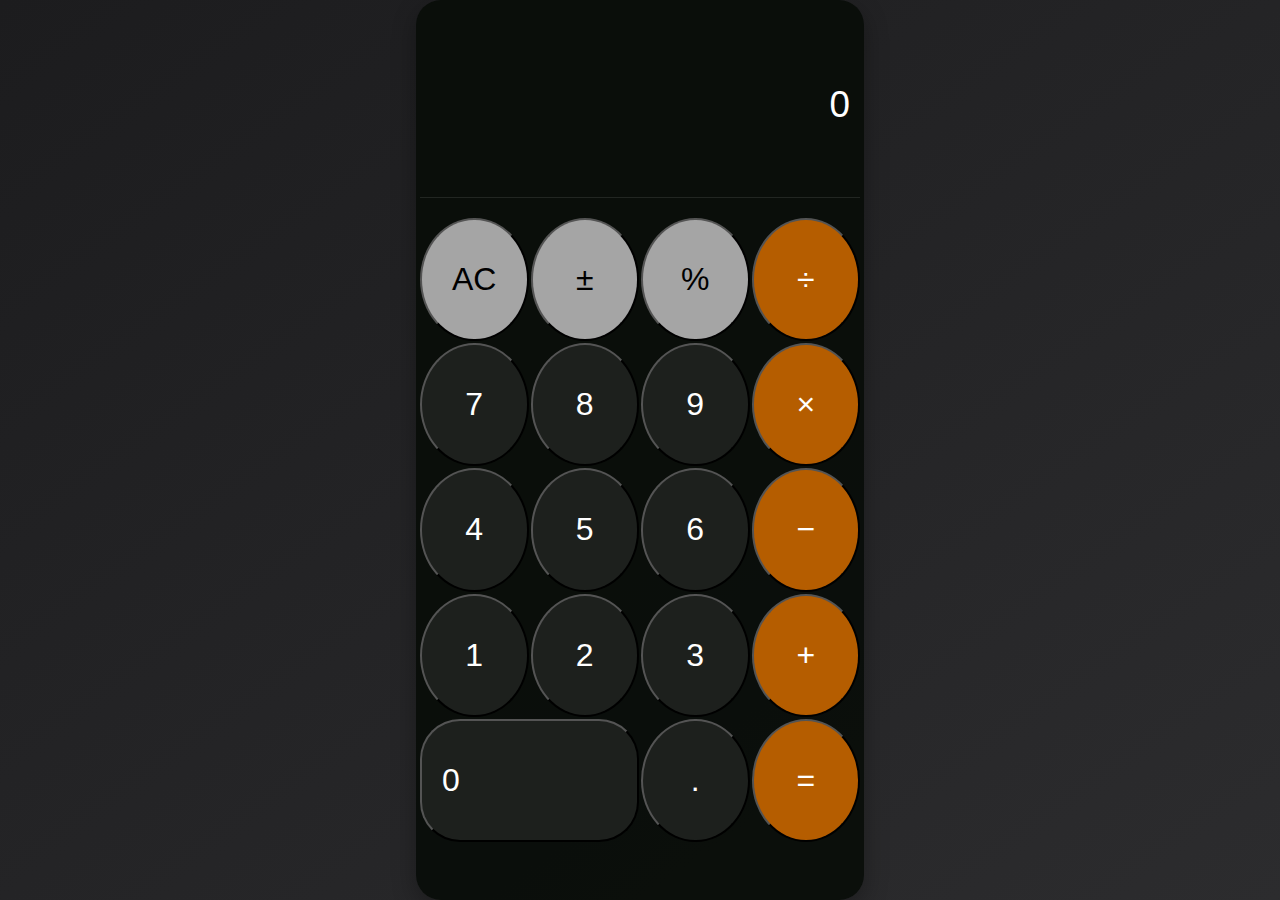
<file: Index.html>
<!DOCTYPE html>
<html lang="en">

<head>
    <meta charset="UTF-8">
    <meta name="viewport" content="width=device-width, initial-scale=1.0">
    <title>iOS Calculator</title>
    <link rel="stylesheet" href="Calculator.css">
</head>

<body>
    <div class="calculator">
        <div class="display">0</div>
        <div class="buttons">
            <button class="btn function">AC</button>
            <button class="btn function">±</button>
            <button class="btn function">%</button>
            <button class="btn operator">÷</button>

            <button class="btn">7</button>
            <button class="btn">8</button>
            <button class="btn">9</button>
            <button class="btn operator">×</button>

            <button class="btn">4</button>
            <button class="btn">5</button>
            <button class="btn">6</button>
            <button class="btn operator">−</button>

            <button class="btn">1</button>
            <button class="btn">2</button>
            <button class="btn">3</button>
            <button class="btn operator">+</button>

            <button class="btn zero">0</button>
            <button class="btn">.</button>
            <button class="btn operator equal">=</button>
        </div>
    </div>

    <script src="Calculator.js"></script>

</body>

</html>
</file>
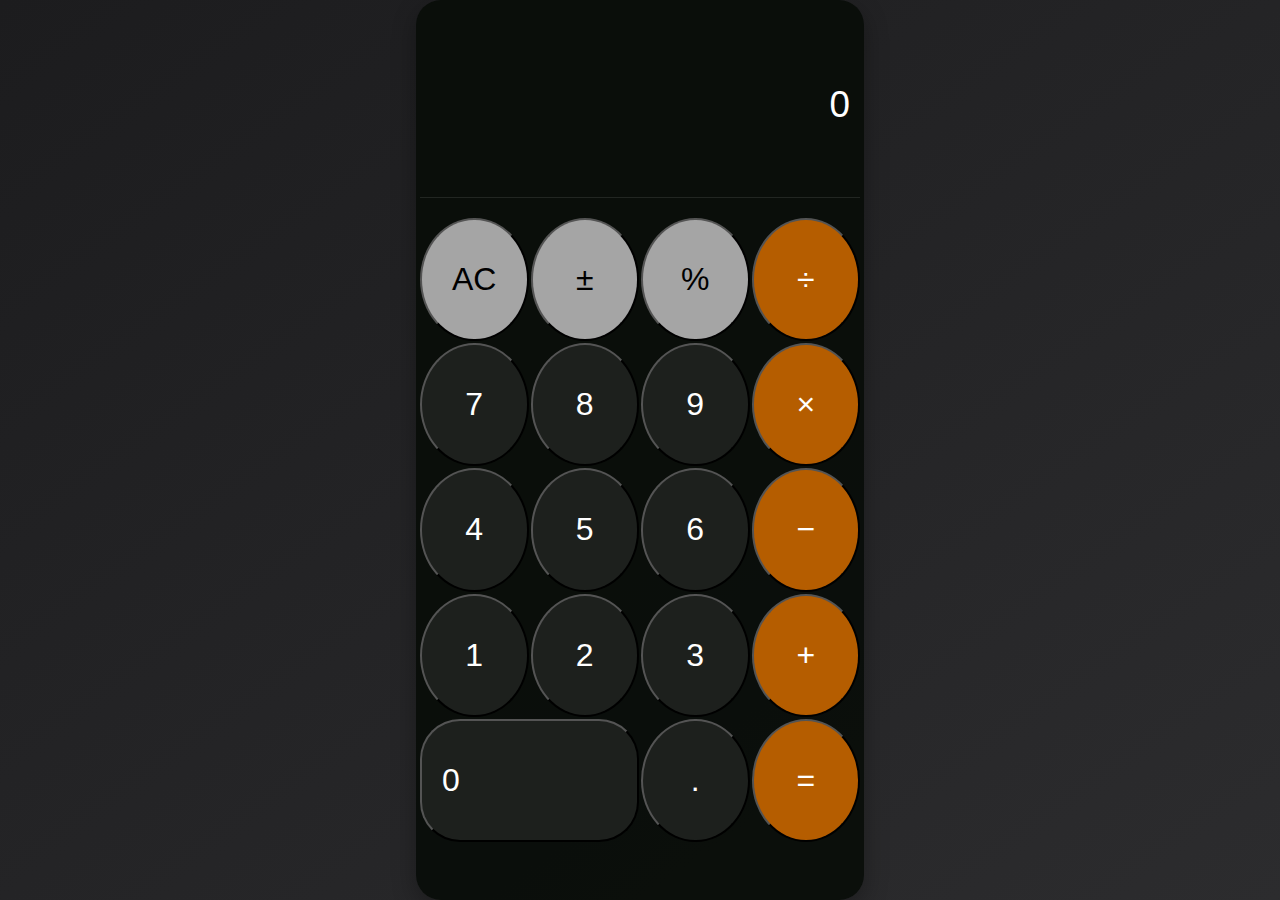
<file: Calculator.html>
<!DOCTYPE html>
<html lang="en">

<head>
    <meta charset="UTF-8">
    <meta name="viewport" content="width=device-width, initial-scale=1.0">
    <title>iOS Calculator</title>
    <link rel="stylesheet" href="Calculator.css">
</head>

<body>
    <div class="calculator">
        <div class="display">0</div>
        <div class="buttons">
            <button class="btn function">AC</button>
            <button class="btn function">±</button>
            <button class="btn function">%</button>
            <button class="btn operator">÷</button>

            <button class="btn">7</button>
            <button class="btn">8</button>
            <button class="btn">9</button>
            <button class="btn operator">×</button>

            <button class="btn">4</button>
            <button class="btn">5</button>
            <button class="btn">6</button>
            <button class="btn operator">−</button>

            <button class="btn">1</button>
            <button class="btn">2</button>
            <button class="btn">3</button>
            <button class="btn operator">+</button>

            <button class="btn zero">0</button>
            <button class="btn">.</button>
            <button class="btn operator equal">=</button>
        </div>
    </div>

    <script src="Calculator.js"></script>

</body>

</html>
</file>
<file: Calculator.css>
/* Reset styles */
                                
                                * {
                                    margin: 0;
                                    padding: 0;
                                    box-sizing: border-box;
                                }
                                
                                body {
                                    background: linear-gradient(to bottom right, #1c1c1e, #2c2c2e);
                                    display: flex;
                                    justify-content: center;
                                    align-items: center;
                                    height: 100vh;
                                    font-family: 'Helvetica Neue', sans-serif;
                                }
                                /* Calculator container */
                                
                                .calculator {
                                    background: rgba(8, 12, 8, 0.903);
                                    border-radius: 25px;
                                    padding: 4px;
                                    /* max-width: 360px;*/
                                    box-shadow: 0 8px 25px rgba(0, 0, 0, 0.3);
                                    width: 100%;
                                    height: 100%;
                                }
                                /* Display */
                                
                                .display {
                                    background-color: transparent;
                                    color: rgb(255, 255, 255);
                                    text-align: right;
                                    padding: 20px 10px;
                                    /* font-size: 2.5rem;*/
                                    font-size: 2.3rem;
                                    /* min-height: 20px;*/
                                    height: 15%;
                                    margin-bottom: 20px;
                                    margin-top: 60px;
                                    border-bottom: 1px solid rgba(255, 255, 255, 0.1);
                                    word-wrap: break-word;
                                    overflow-x: auto;
                                }
                                /* Button Grid */
                                
                                .buttons {
                                    height: 70%;
                                    display: grid;
                                    grid-template-columns: repeat(4, 1fr);
                                    gap: 2px;
                                }
                                /* Button Base */
                                
                                .btn {
                                    padding: 4px;
                                    font-size: 2rem;
                                    /*padding: 18px;
            font-size: 1.4rem;*/
                                    height: 100%;
                                    border-radius: 50%;
                                    cursor: pointer;
                                    background-color: #1d201d;
                                    color: white;
                                    transition: background-color 0.2s ease;
                                }
                                /* Zero Button spans 2 columns */
                                
                                .zero {
                                    padding-left: 20px;
                                    grid-column: span 2;
                                    border-radius: 40px;
                                    text-align: left;
                                    /*padding-left: 24px;*/
                                }
                                /* Function Buttons */
                                
                                .function {
                                    background-color: #a5a5a5;
                                    color: black;
                                }
                                
                                .function:hover {
                                    background-color: #bcbcbc;
                                }
                                /* Operator Buttons */
                                
                                .operator {
                                    background-color: #b55d00;
                                    color: white;
                                }
                                
                                .operator:hover {
                                    background-color: #84661f;
                                }
                                /* Number hover effect */
                                
                                .btn:not(.function):not(.operator):hover {
                                    background-color: #555;
                                }
                                /* Make text and button size smaller on small screens */
                                
                                @media (min-width: 600px) {
                                    .calculator {
                                        width: 70%;
                                    }
                                }
                                
                                @media (min-width: 786px) {
                                    .calculator {
                                        width: 60%;
                                    }
                                }
                                
                                @media (min-width: 900px) {
                                    .calculator {
                                        width: 45%;
                                    }
                                }
                                
                                @media (min-width: 1200px) {
                                    .calculator {
                                        width: 35%;
                                    }
                                }
</file>
